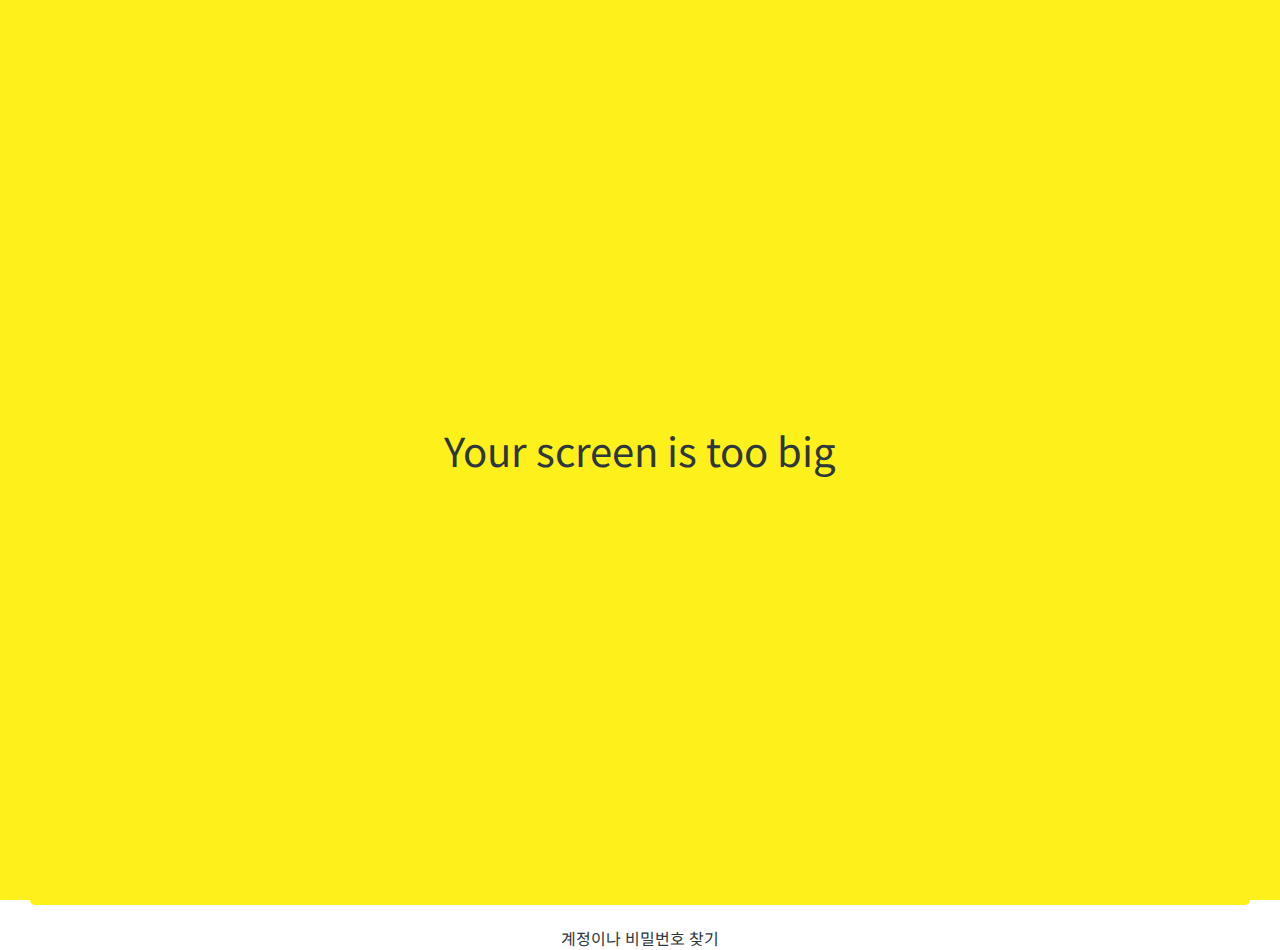
<file: index.html>
<!DOCTYPE html>
<html lang="kr">
    <head>
        <link rel="stylesheet" href="./css/style.css">
        <meta charset="UTF-8"/>
        <meta name="viewport" content="width=device-width, initial-scale=1.0"/>
        <title>짭카오톡!</title>
    </head>
    <body>
        <div class="status-bar">
            <div class="status-bar__column">
                <span>No Service</span>
                <i class="fas fa-wifi"></i>
            </div>
            <div class="status-bar__column">
                <span>18:43</span>
            </div>
            <div class="status-bar__column">
                <span class="status-bar__column--battery-number">11%</span>
                <i class="fas fa-battery-quarter fa-2x"></i>
                <i class="fas fa-bolt"></i>
            </div>
        </div>

        <header class="welcome-header">
            <h1 class="welcome-header__title" >코코아 클론에 오신것을 환영합니다!</h1>
            <p class="welcome-header__text">만약 코코아 아이디가 있으면 전화번호나 이메일로 로그인하세요!</p>

        </header>

        <form action="friends.html" method="get" id = "login-form">
            <input name="username" type="text" placeholder="이메일이나 전화번호"/>
            <input name="password" type="password" placeholder="비밀번호" required/>
            <input type="submit" value="로그인"/>
            <a href="#">계정이나 비밀번호 찾기</a>
        </form>

        <div id="no-mobile">
            <span>Your screen is too big</span>
        </div>

        <link rel="stylesheet" href="https://use.fontawesome.com/releases/v5.15.2/css/all.css" 
        integrity="sha384-vSIIfh2YWi9wW0r9iZe7RJPrKwp6bG+s9QZMoITbCckVJqGCCRhc+ccxNcdpHuYu" 
        crossorigin="anonymous"/>
    </body>
</html>
</file>
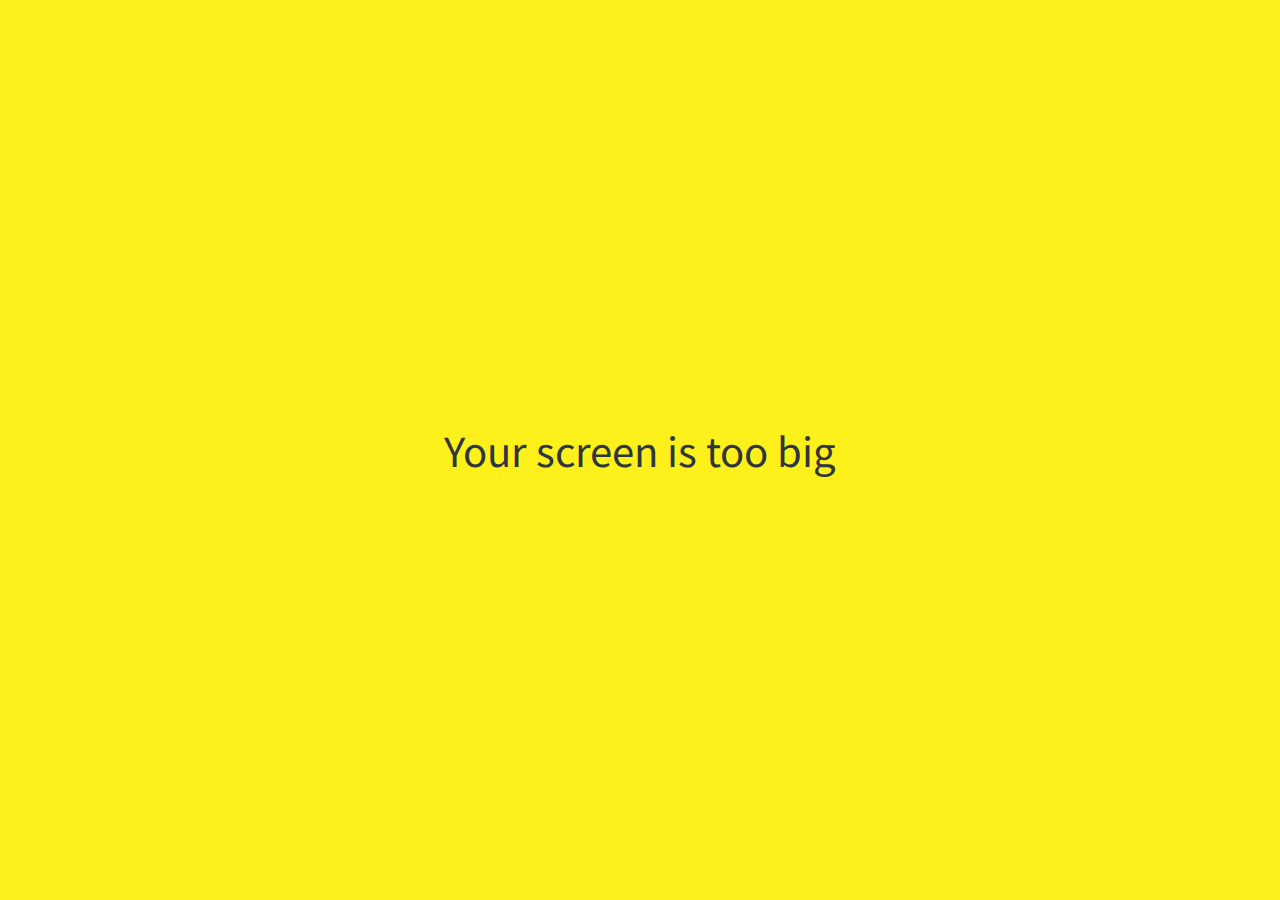
<file: chat.html>
<!DOCTYPE html>
<html lang="kr">
    <head>
        <link rel="stylesheet" href="./css/style.css">
        <meta charset="UTF-8"/>
        <meta name="viewport" content="width=device-width, initial-scale=1.0"/>
        <title>친구들!</title>
    </head>
    <body>
        <div class="status-bar">
            <div class="status-bar__column">
                <span>No Service</span>
                <i class="fas fa-wifi"></i>
            </div>
            <div class="status-bar__column">
                <span>18:43</span>
            </div>
            <div class="status-bar__column">
                <span class="status-bar__column--battery-number">11%</span>
                <i class="fas fa-battery-quarter fa-2x"></i>
                <i class="fas fa-bolt"></i>
            </div>
        </div>

        <header class="screen-header">
            <h1 class="screen-header__title">Chats</h1>
            <div class="screen-header__icons">
              <span><i class="fas fa-search fa-lg"></i></span>
              <span><i class="far fa-comment-dots fa-lg"></i></span>
              <span><i class="fas fa-music fa-lg"></i></span>
              <span><i class="fas fa-cog fa-lg"></i></span>
            </div>
        </header>

        <main class="main-screen">
            <a class="friends-screen__link"href="talk.html">
                <div class="user-component">
                    <div class="user-component__column">
                        <img src="img/2.jpg" class="user-component__avatar">
                        <div class="user-component__text">
                            <h4 class="user-component__title--not-bold">이민정</h4>
                            <h6 class="user-component__subtitle">Oh you are so handsome guys!</h6>
                        </div>
                    </div>
                    <div class="user-component__column">
                            <span class="user-componet__time">21:22</span>
                            <div class="badge chat-number">1</div>
                    </div>
                <div>
            </a>
        </main>

        <nav class="nav">
            <ul class="nav__list">
                <li class="nav__btn">
                    <a class="nav__link" href="friends.html">
                        <i class="far fa-user koko-icon fa-2x"></i>
                    </a>
                </li>
                <li class="nav__btn">
                    <a class="nav__link" href="chat.html">
                        <span class="nav__notification badge">1</span>
                        <i class="fas fa-comment koko-icon fa-2x"></i>
                      </a>
                </li>
                <li class="nav__btn">
                    <a class="nav__link" href="find.html">
                        <i class="fas fa-search koko-icon fa-2x"></i>
                    </a>
                </li>
                <li class="nav__btn">
                    <a class="nav__link" href="more.html"><i class="fas fa-ellipsis-h koko-icon fa-2x"></i>
                    </a>
                </li>
            </ul>
        </nav>
        
        <div id="no-mobile">
            <span>Your screen is too big</span>
        </div>

        <link rel="stylesheet" href="https://use.fontawesome.com/releases/v5.15.2/css/all.css" 
        integrity="sha384-vSIIfh2YWi9wW0r9iZe7RJPrKwp6bG+s9QZMoITbCckVJqGCCRhc+ccxNcdpHuYu" 
        crossorigin="anonymous"/>
    </body>
</html>
</file>
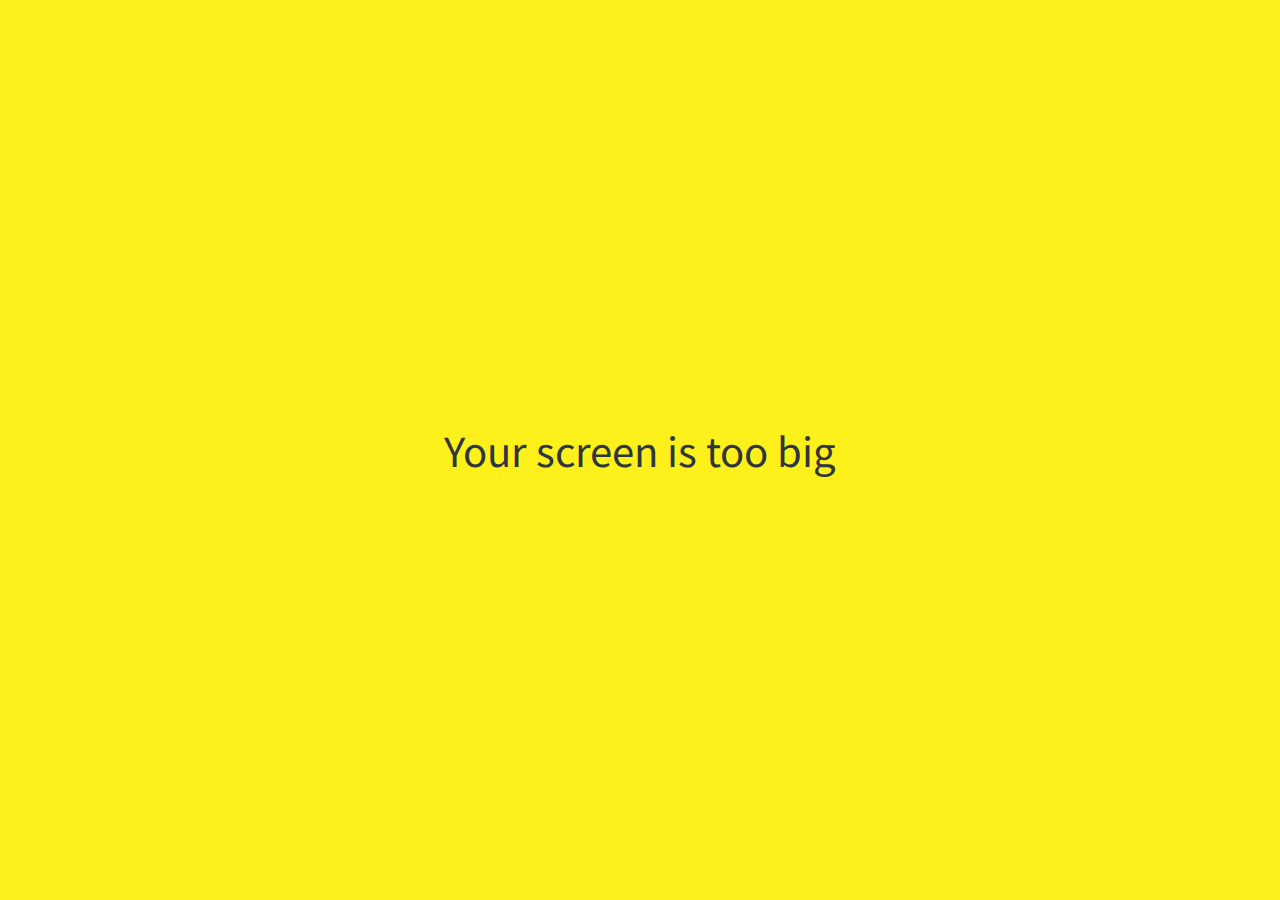
<file: find.html>
<!DOCTYPE html>
<html lang="kr">
    <head>
        <link rel="stylesheet" href="./css/style.css">
        <meta charset="UTF-8"/>
        <meta name="viewport" content="width=device-width, initial-scale=1.0"/>
        <title>친구들!</title>
    </head>
    <body>
        <div class="status-bar">
            <div class="status-bar__column">
                <span>No Service</span>
                <i class="fas fa-wifi"></i>
            </div>
            <div class="status-bar__column">
                <span>18:43</span>
            </div>
            <div class="status-bar__column">
                <span class="status-bar__column--battery-number">11%</span>
                <i class="fas fa-battery-quarter fa-2x"></i>
                <i class="fas fa-bolt"></i>
            </div>
        </div>

        <header class="screen-header">
            <h1 class="screen-header__title">Finds</h1>
            <div class="screen-header__icons">
              <span><i class="fas fa-search fa-lg"></i></span>
              <span><i class="fas fa-cog fa-lg"></i></span>
              <span class="badge_dot chat-numvber"> </span>
            </div>
        </header>
        
        <main class="main-screen">
            <div class="icon-row">
                <div class="icon-row__icon">
                    <i class="fas fa-qrcode"></i>
                    <span>QR Code</span>
                </div>
                <div class="icon-row__icon">
                    <i class="fas fa-address-book"></i>
                    <span>Add by contacts</span>
                </div>
                <div class="icon-row__icon">
                    <i class="fas fa-fingerprint"></i>
                    <span>Add by ID</span>
                </div>
                <div class="icon-row__icon">
                    <i class="far fa-envelope"></i>
                    <span>Invite</span>
                </div>
            </div>
            <div class="recommended-friends">
                <h6 class="recommended-friends__title">Recommended Friends</h6>
                <span>You have no recommeded Friends</span>
            </div>
            <div class="open-chat">
                <div class="open-chat__header">
                    <h5>Open Chat</h5>
                    <span>
                        Go to Openchat Home <i class="fas fa-chevron-right fa-xs"></i>
                    </span>
                </div>
                <div class="open-post">
                    <div class="open-post__colum">
                        <h5 class="open-post__title">#BTS</h5>
                        <h6 class="open-post__hashtags">#bts#army#friends</h6>
                        <div class="open-post__members">
                            <img src="img/2.jpg"/>
                            <span class="open-post__member-count">882 members</span>
                            <div class="bar"></div>
                            <span class="open-post__member-status">Active</span>
                        </div>
                    </div>
                    <div class="open-post__colum">
                        <div class="open-post__photo">
                             <img src="img/3.jpeg"/>
                            <div class="open-post__heart-count">
                                <i class="fas fa-heart xs"></i><span>326</span>
                            </div>
                        </div>
                    </div>
                </div>
            </div>
        </main>


        <nav class="nav">
            <ul class="nav__list">
                <li class="nav__btn">
                    <a class="nav__link" href="friends.html">
                        <i class="far fa-user koko-icon fa-2x"></i>
                    </a>
                </li>
                <li class="nav__btn">
                    <a class="nav__link" href="chat.html">
                        <span class="nav__notification badge">1</span>
                        <i class="far fa-comment koko-icon fa-2x"></i>
                      </a>
                </li>
                <li class="nav__btn">
                    <a class="nav__link" href="find.html">
                        <i class="fas fa-search koko-icon fa-2x"></i>
                    </a>
                </li>
                <li class="nav__btn">
                    <a class="nav__link" href="more.html"><i class="fas fa-ellipsis-h koko-icon fa-2x"></i>
                    </a>
                </li>
            </ul>
        </nav>
        
        <div id="no-mobile">
            <span>Your screen is too big</span>
        </div>

        <link rel="stylesheet" href="https://use.fontawesome.com/releases/v5.15.2/css/all.css" 
        integrity="sha384-vSIIfh2YWi9wW0r9iZe7RJPrKwp6bG+s9QZMoITbCckVJqGCCRhc+ccxNcdpHuYu" 
        crossorigin="anonymous"/>
    </body>
</html>
</file>
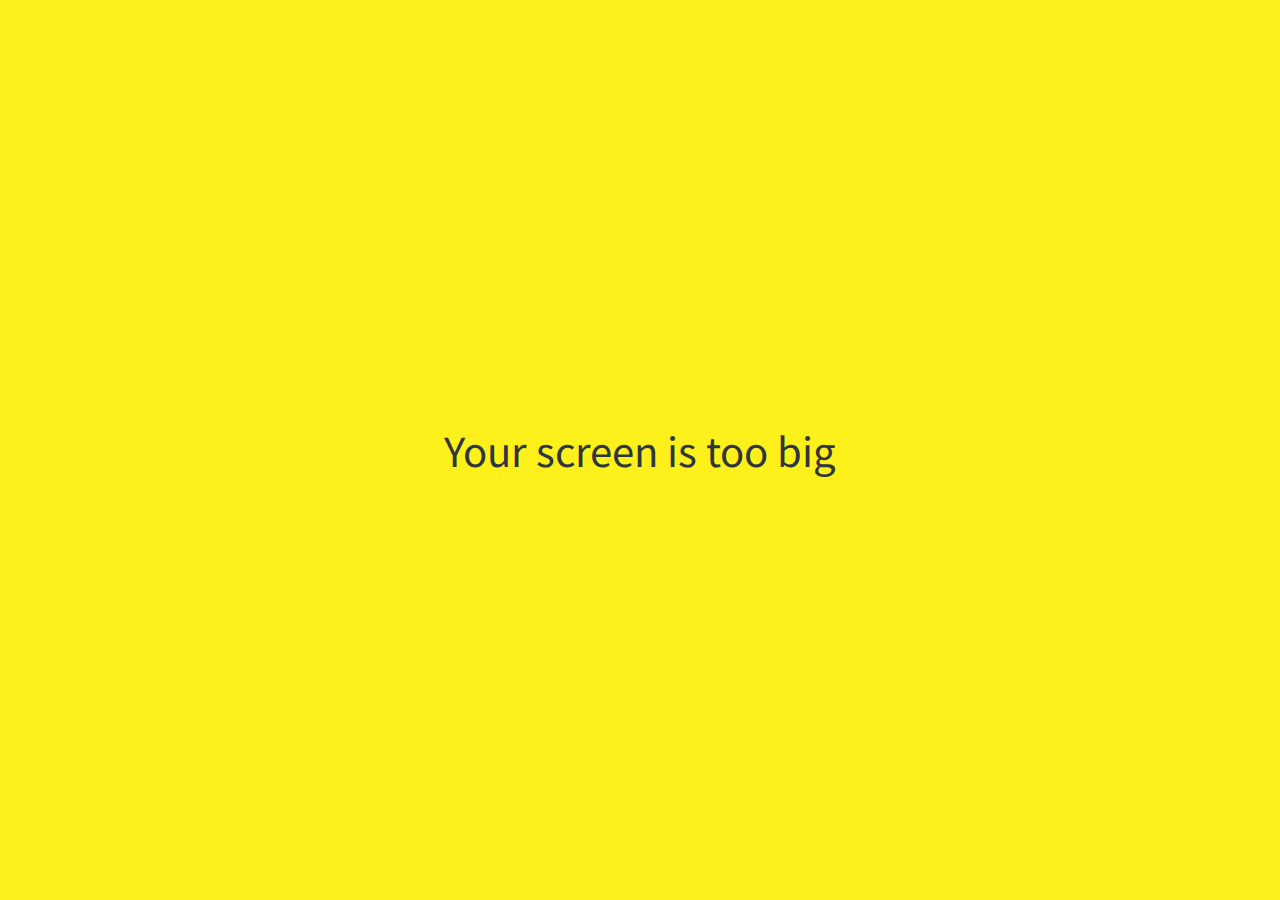
<file: friends.html>
<!DOCTYPE html>
<html lang="kr">
    <head>
        <link rel="stylesheet" href="./css/style.css">
        <meta charset="UTF-8"/>
        <meta name="viewport" content="width=device-width, initial-scale=1.0"/>
        <title>친구들!</title>
    </head>
    <body>
        <div class="status-bar">
            <div class="status-bar__column">
                <span>No Service</span>
                <i class="fas fa-wifi"></i>
            </div>
            <div class="status-bar__column">
                <span>18:43</span>
            </div>
            <div class="status-bar__column">
                <span class="status-bar__column--battery-number">11%</span>
                <i class="fas fa-battery-quarter fa-2x"></i>
                <i class="fas fa-bolt"></i>
            </div>
        </div>

        <header class="screen-header">
            <h1 class="screen-header__title">Friends</h1>
            <div class="screen-header__icons">
              <span><i class="fas fa-search fa-lg"></i></span>
              <span><i class="fas fa-music fa-lg"></i></span>
              <span><i class="fas fa-cog fa-lg"></i></span>
            </div>
        </header>

        <a id="friends-display-link">
        <i class="fas fa-info-circle"></i> Friends' Names Display
        <i class="fas fa-chevron-right fa-xs"></i>
        </a>

        <main class="friends-screen">
            <div class="user-component">
                <div class="user-component__column">
                    <img src="img/1.jpeg" class="user-component__avatar--xl">
                    <div class="user-component__text">
                        <h4 class="user-component__title">Bung hun</h4>
                        <!--<h6 class="user-component__subtitle">this is message</h6>-->
                    </div>
                </div>
                <div class="user-component__column"></div>
            </div>
            <div class="friends-screen__channel">
                <div class="friends-screen__channel-header">
                    <span>Channel</span>
                    <i class="fas fa-chevron-up fa-xs"></i>
                </div>
                <div class="user-component">
                    <div class="user-component__column">
                        <img src="img/2.jpg" class="user-component__avatar--sm">
                        <div class="user-component__text">
                            <h4 class="user-component__title--not-bold">Channel</h4>
                            <!--<h6 class="user-component__subtitle">this is message</h6>-->
                        </div>
                    </div>
                <div class="user-component__column">
                    <div>
                        <span>2</span>
                        <i class="fas fa-chevron-right fa-xs"></i>
                    </div>
                </div>
            </div>
        </main>

        <nav class="nav">
            <ul class="nav__list">
                <li class="nav__btn">
                    <a class="nav__link" href="friends.html">
                        <i class="fas fa-user koko-icon fa-2x"></i>
                    </a>
                </li>
                <li class="nav__btn">
                    <a class="nav__link" href="chat.html">
                        <span class="nav__notification badge">1</span>
                        <i class="far fa-comment fa-2x"></i>
                      </a>
                </li>
                <li class="nav__btn">
                    <a class="nav__link" href="find.html">
                        <i class="fas fa-search koko-icon fa-2x"></i>
                    </a>
                </li>
                <li class="nav__btn">
                    <a class="nav__link" href="more.html"><i class="fas fa-ellipsis-h koko-icon fa-2x"></i>
                    </a>
                </li>
            </ul>
        </nav>
        <div id="splash-screen">
            <i class="fas fa-comment koko-icon"></i>
        </div>

        <div id="no-mobile">
            <span>Your screen is too big</span>
        </div>
        
        <link rel="stylesheet" href="https://use.fontawesome.com/releases/v5.15.2/css/all.css" 
        integrity="sha384-vSIIfh2YWi9wW0r9iZe7RJPrKwp6bG+s9QZMoITbCckVJqGCCRhc+ccxNcdpHuYu" 
        crossorigin="anonymous"/>
    </body>
</html>
</file>
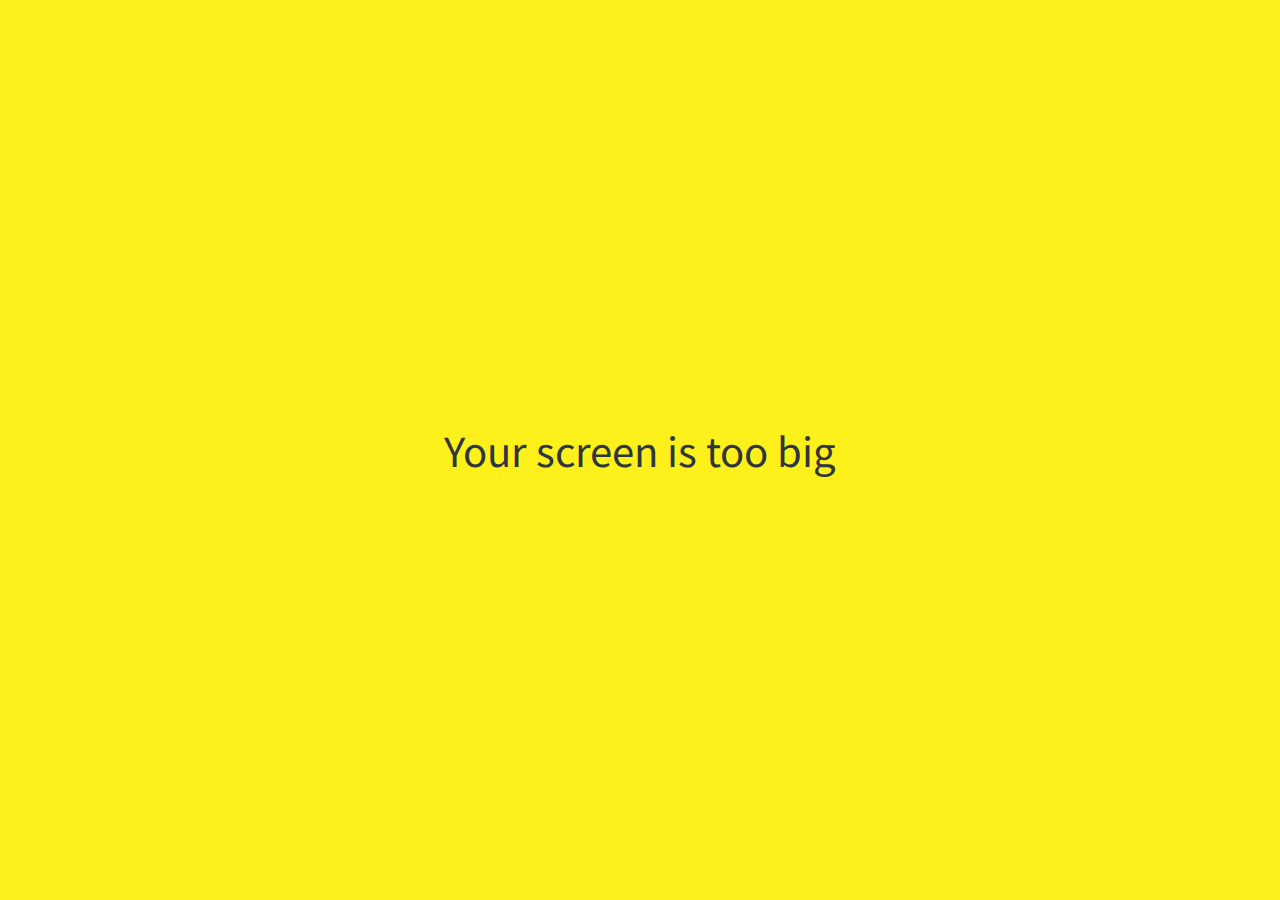
<file: more.html>
<!DOCTYPE html>
<html lang="kr">
    <head>
        <link rel="stylesheet" href="./css/style.css">
        <meta charset="UTF-8"/>
        <meta name="viewport" content="width=device-width, initial-scale=1.0"/>
        <title>친구들!</title>
    </head>
    <body>
        <div class="status-bar">
            <div class="status-bar__column">
                <span>No Service</span>
                <i class="fas fa-wifi"></i>
            </div>
            <div class="status-bar__column">
                <span>18:43</span>
            </div>
            <div class="status-bar__column">
                <span class="status-bar__column--battery-number">11%</span>
                <i class="fas fa-battery-quarter fa-2x"></i>
                <i class="fas fa-bolt"></i>
            </div>
        </div>

        <header class="screen-header">
            <h1 class="screen-header__title">More</h1>
            <div class="screen-header__icons">
              <span><i class="fas fa-search fa-lg"></i></span>
              <span><i class="fas fa-music fa-lg"></i></span>
              <span><a class="link-setting" href="setting.html"><i class="fas fa-cog fa-lg"></i></a></span>
              <span class="badge_dot chat-numvber"> </span>
            </div>
        </header>
        
        <main class="main-screen more-screen">
            <div class="user-component">
                <div class="user-component__column">
                    <img src="img/1.jpeg" class="user-component__avatar--xl">
                    <div class="user-component__text">
                        <h4 class="user-component__title">Bung hun</h4>
                        <h6 class="user-component__subtitle">+1 777 88 999e<span style="color:rgba(253, 0, 55, 0.521)"><i class="fas fa-info-circle information-number"></i></span></h6>
                    </div>
                </div>
                <div class="user-component__column">
                    <i class="far fa-comment-alt fa-3x"></i>
                </div>
            </div>
            <div class="icon-row">
                    <div class="icon-row__icon">
                        <i class="far fa-calendar"></i>
                        <span>Calender</span>
                    </div>
                    <div class="icon-row__icon">
                        <i class="far fa-smile-wink"></i>
                        <span>Emoticons</span>
                    </div>
                    <div class="icon-row__icon">
                            <i class="fas fa-brush"></i>
                        <span>Themes</span>
                    </div>
                    <div class="icon-row__icon">
                        <i class="fas fa-file-invoice-dollar"></i>
                        <span>Account</span>
                    </div>
            </div>
            <div class="icon-row">
                    <div class="icon-row__icon">
                        <i class="fas fa-cog fa"></i>
                        <span>Option</span>
                    </div>
                    <div class="icon-row__icon">
                        <i class="fas fa-shopping-cart"></i>
                        <span>Shop</span>
                    </div>
                    <div class="icon-row__icon">
                    </div>
                    <div class="icon-row__icon">
                    </div>
            </div>
            <div class="more-suggestions">
                <h4 class="more-suggestions__title">Suggestions</h4>
                <div class="more-suggestions__icons">
                    <div class="more-suggestions__icon">
                        <div class="more-suggestions__icon-image"><i class="fas fa-quote-right"></i></div>
                        <span class="more-suggestions__ocpm-text">Kokoa Story</span>
                    </div>
                    <div class="more-suggestions__icon">
                            <div class="more-suggestions__icon-image page"><i class="fas fa-sticky-note"></i></div>
                            <span class="more-suggestions__ocpm-text">Kokoa page</span>
                    </div>
                </div>
            </div>
        </main>


        <nav class="nav">
            <ul class="nav__list">
                <li class="nav__btn">
                    <a class="nav__link" href="friends.html">
                        <i class="far fa-user koko-icon fa-2x"></i>
                    </a>
                </li>
                <li class="nav__btn">
                    <a class="nav__link" href="chat.html">
                        <span class="nav__notification badge">1</span>
                        <i class="far fa-comment koko-icon fa-2x"></i>
                      </a>
                </li>
                <li class="nav__btn">
                    <a class="nav__link" href="find.html">
                        <i class="fas fa-search koko-icon fa-2x"></i>
                    </a>
                </li>
                <li class="nav__btn">
                    <a class="nav__link" href="more.html"><i class="fas fa-ellipsis-h koko-icon fa-2x"></i>
                    </a>
                </li>
            </ul>
        </nav>

        <div id="no-mobile">
            <span>Your screen is too big</span>
        </div>
        
        <link rel="stylesheet" href="https://use.fontawesome.com/releases/v5.15.2/css/all.css" 
        integrity="sha384-vSIIfh2YWi9wW0r9iZe7RJPrKwp6bG+s9QZMoITbCckVJqGCCRhc+ccxNcdpHuYu" 
        crossorigin="anonymous"/>
    </body>
</html>
</file>
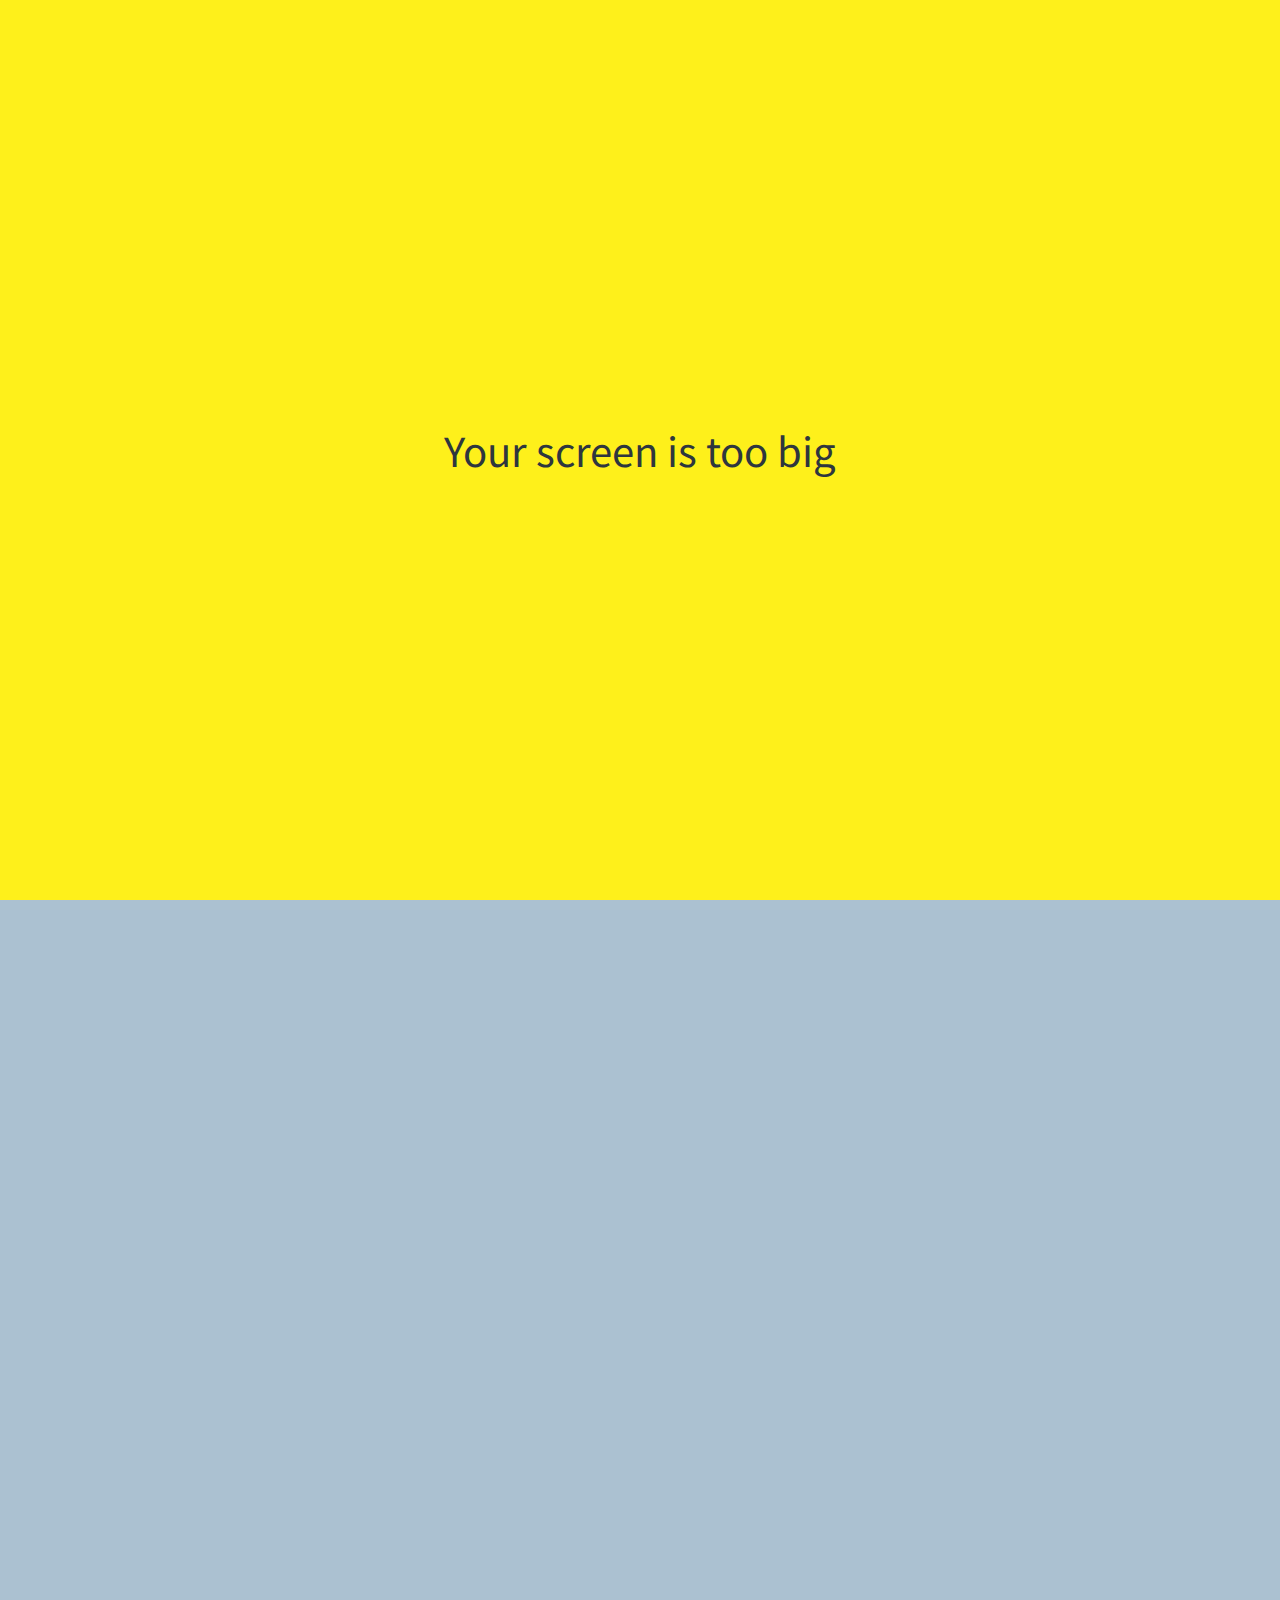
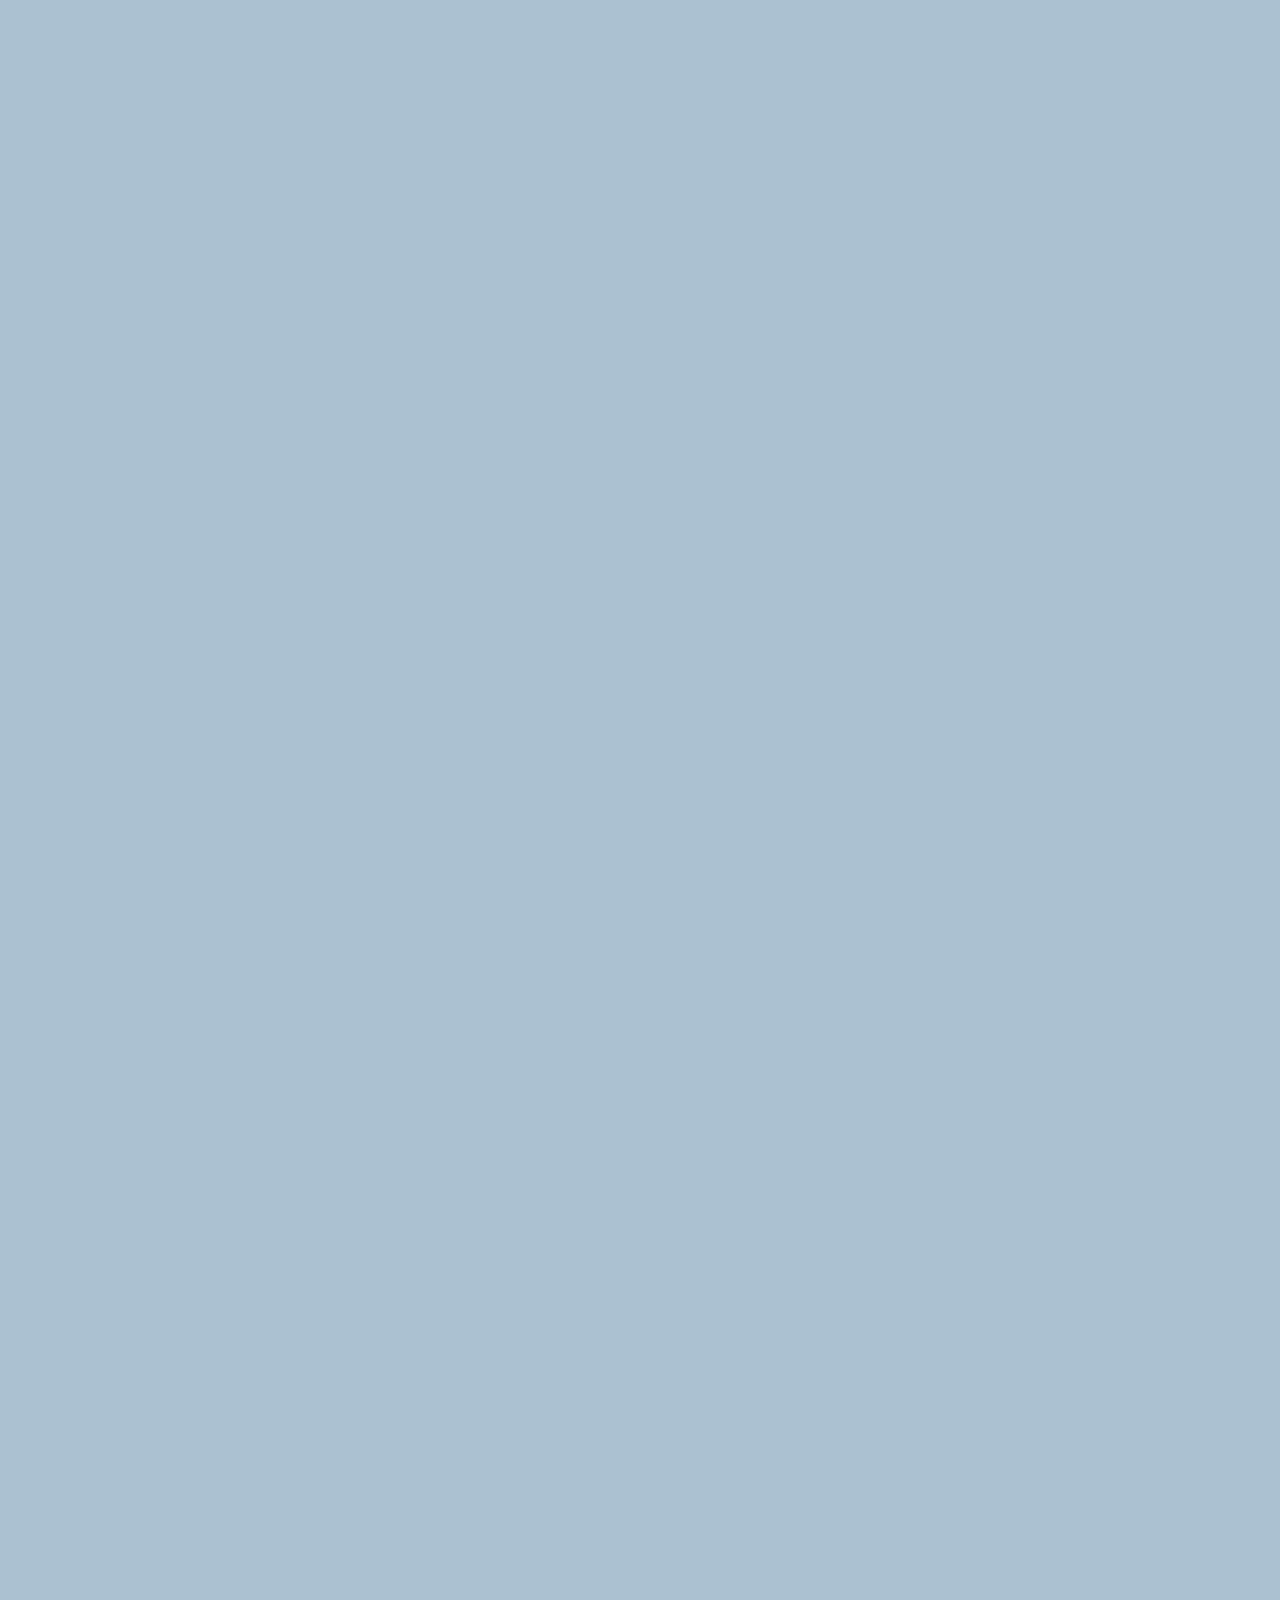
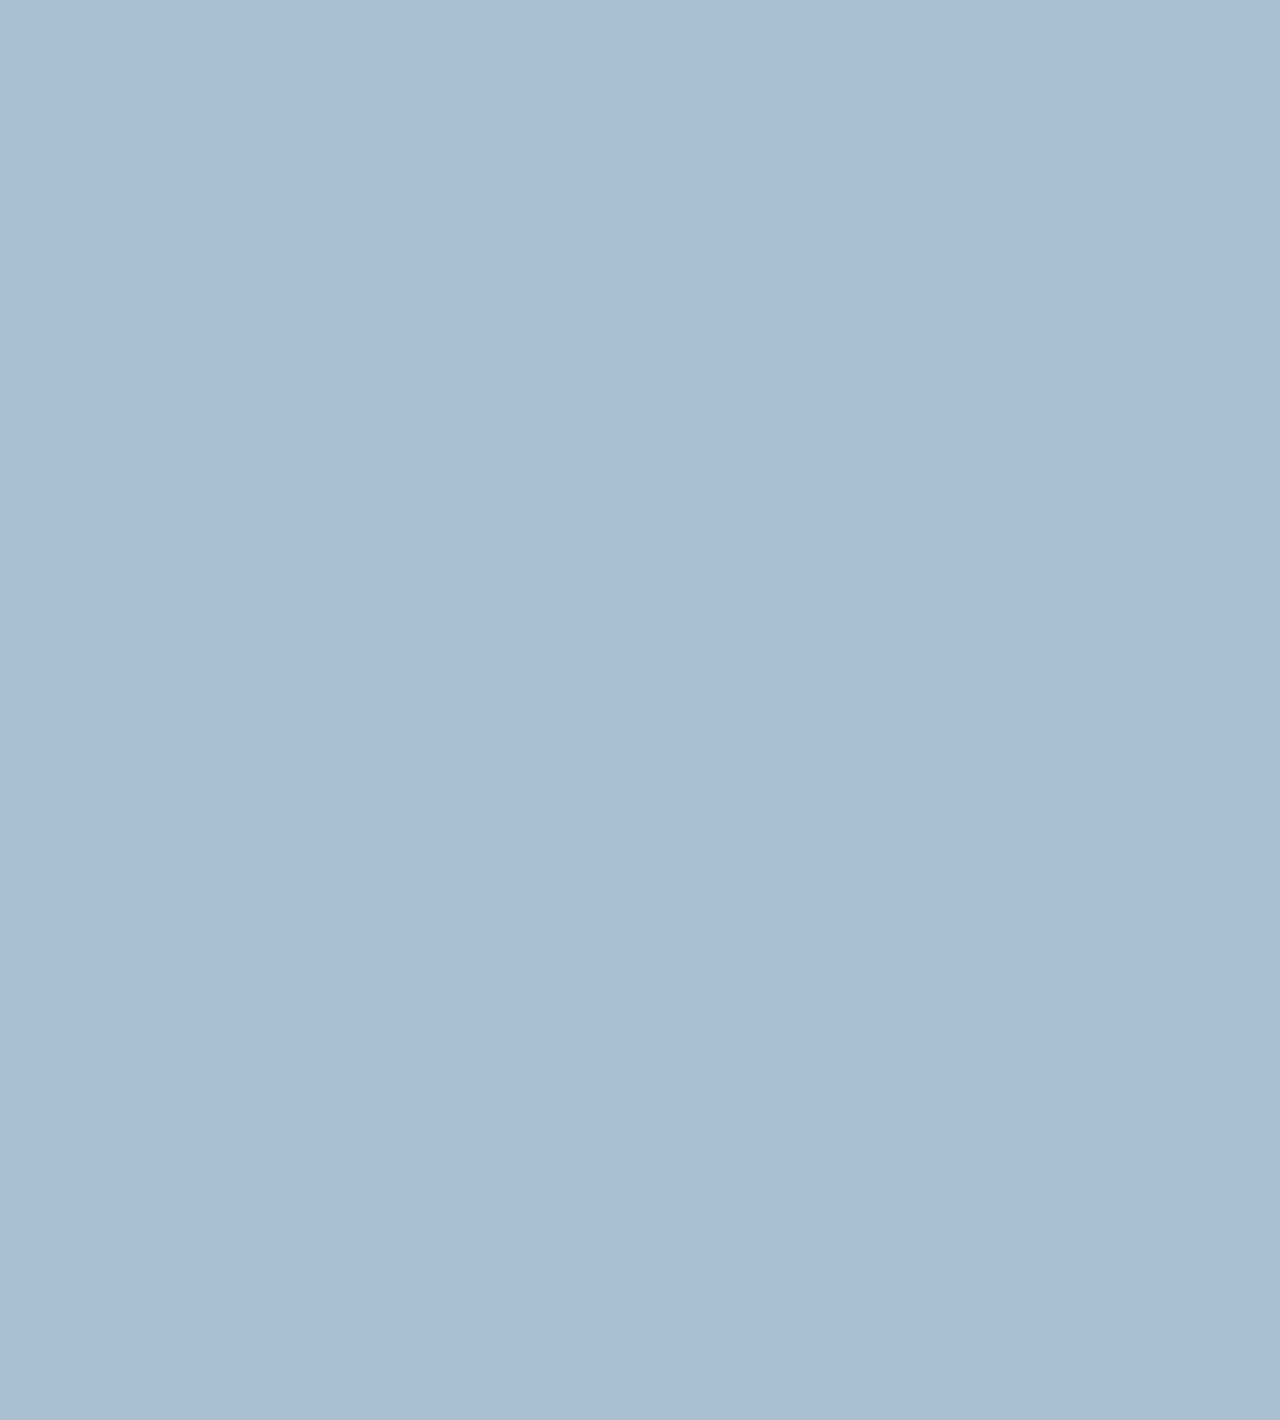
<file: talk.html>
<!DOCTYPE html>
<html lang="kr">
    <head>
        <link rel="stylesheet" href="./css/style.css">
        <meta charset="UTF-8"/>
        <meta name="viewport" content="width=device-width, initial-scale=1.0"/>
        <title>친구들!</title>
    </head>
    <body id="chat-screen">
        <div class="status-bar">
            <div class="status-bar__column">
                <span>No Service</span>
                <i class="fas fa-wifi"></i>
            </div>
            <div class="status-bar__column">
                <span>18:43</span>
            </div>
            <div class="status-bar__column">
                <span class="status-bar__column--battery-number">11%</span>
                <i class="fas fa-battery-quarter fa-2x"></i>
                <i class="fas fa-bolt"></i>
            </div>
        </div>

        <header class="alt-header">
            <div class="alt-header__colum"><a href="chat.html"><i class="fas fa-angle-left fa-2x"></i></a></div>
            <div class="alt-header__colum">
                <h1 class="alt-header__title">이민정</h1>
            </div>
            <div class="alt-header__colum">
                <span><i class="fas fa-search"></i></span>
                <span><i class="fas fa-bars"></i></span>
            </div>
        </header>
        
        <main class="main-screen main-chat">
            <div class="chat__timestamp">
                Tyesday, June 30, 2020
            </div>
            <div class="message-row">
                <img src="img/2.jpg"/>
                <div class="message-row__content">
                    <span class="message__author">이민정</span>
                    <div class="message__info">
                        <span class="message__bubble">Hi!</span>
                        <span class="message__time">21:27</span>
                    </div>
                </div>
            </div>
            <div class="message-row message-row--own">
                <div class="message-row__content">
                    <div class="message__info">
                        <span class="message__bubble">Hi!</span>
                        <span class="message__time">21:27</span>
                    </div>
                </div>
            </div>
        </main>

        <form class="reply">
            <div class="reply__column">
                <i class="fas fa-plus-square fa-lg"></i>
            </div>
            <div class="reply__column">
                <input type="text" placeholder="Write a message"/>
                <i class="fas fa-smile-wink fa-lg"></i>
                <button>
                    <i class="fas fa-arrow-up"></i>    
                </button>
            </div>
        </form>

        <div id="no-mobile">
            <span>Your screen is too big</span>
        </div>
        
        <link rel="stylesheet" href="https://use.fontawesome.com/releases/v5.15.2/css/all.css" 
        integrity="sha384-vSIIfh2YWi9wW0r9iZe7RJPrKwp6bG+s9QZMoITbCckVJqGCCRhc+ccxNcdpHuYu" 
        crossorigin="anonymous"/>
    </body>
</html>
</file>
<file: css/style.css>
@import url('https://fonts.googleapis.com/css2?family=Noto+Sans+KR:wght@300;400&display=swap');
@import "reset.css";
@import "varias.css";
/* component*/
@import "component/status-bar.css";
@import "component/nav-bar.css";
@import "component/screen-header.css";
@import "component/user-component.css";
@import "component/badge.css";
@import "component/icon-row.css";
@import "component/alt-screen-header.css";
@import "component/no-mobile.css";
/* screens*/
@import "screens/login.css";
@import "screens/friends.css";
@import "screens/find.css";
@import "screens/more.css";
@import "screens/settings.css";
@import "screens/talk.css";

body{
    color: #2e363e;
    font-family: 'Noto Sans KR', sans-serif;
}

.main-screen{
    padding:0px var(--horizontal-space);
}
</file>
